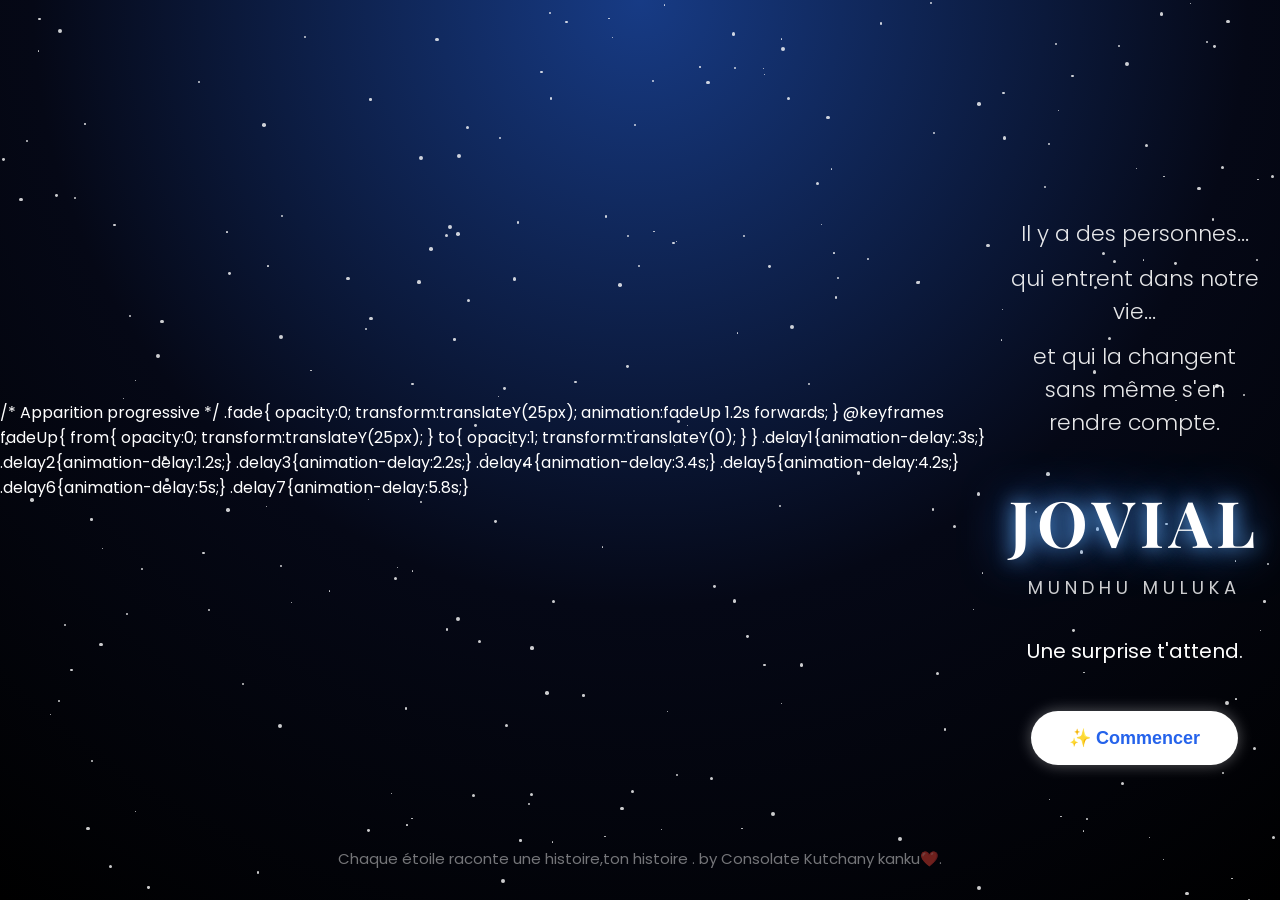
<file: index.html>
<!DOCTYPE html>
<html lang="fr">

<head>
<meta charset="UTF-8">
<meta name="viewport" content="width=device-width, initial-scale=1.0">

<title>Pour Jovial</title>

<link href="https://fonts.googleapis.com/css2?family=Poppins:wght@300;400;600&family=Playfair+Display:wght@700&display=swap" rel="stylesheet">
/* Apparition progressive */

.fade{

opacity:0;

transform:translateY(25px);

animation:fadeUp 1.2s forwards;

}

@keyframes fadeUp{

from{

opacity:0;

transform:translateY(25px);

}

to{

opacity:1;

transform:translateY(0);

}

}

.delay1{animation-delay:.3s;}

.delay2{animation-delay:1.2s;}

.delay3{animation-delay:2.2s;}

.delay4{animation-delay:3.4s;}

.delay5{animation-delay:4.2s;}

.delay6{animation-delay:5s;}

.delay7{animation-delay:5.8s;}

<style>

*{
margin:0;
padding:0;
box-sizing:border-box;
}

html,body{

width:100%;
height:100%;
overflow:hidden;

}

body{

display:flex;
justify-content:center;
align-items:center;

background:
radial-gradient(circle at top,#173b85,#050816 55%,#000000);

font-family:"Poppins",sans-serif;

color:white;

position:relative;

}

/* ---------- ÉTOILES ---------- */

.star{

position:absolute;

width:1.4px;

height:1.4px;

background:white;

border-radius:50%;

opacity:.8;

animation:twinkle 4s infinite;

}

@keyframes twinkle{

0%{
opacity:.2;
transform:scale(.8);
}

50%{
opacity:1;
transform:scale(1.3);
}

100%{
opacity:.2;
transform:scale(.8);
}

}

/* ---------- CONTENU ---------- */

.container{

text-align:center;

z-index:10;

padding:20px;

max-width:700px;

margin-top:70px;

}
h2{

font-weight:300;

font-size:22px;

margin:12px 0;

opacity:.9;

}

h1{

font-family:"Playfair Display",serif;

font-size:64px;

margin-top:40px;

letter-spacing:5px;

text-shadow:

0 0 20px #66b3ff,

0 0 50px #3b82f6;

}

small{

display:block;

margin-top:10px;

font-size:18px;

letter-spacing:5px;

opacity:.8;

}

p{

margin-top:35px;

font-size:20px;

}

button{

margin-top:45px;

padding:16px 38px;

border:none;

border-radius:40px;

font-size:18px;

font-weight:600;

background:white;

color:#2563eb;

cursor:pointer;

transition:all .35s ease;

box-shadow:0 0 15px rgba(255,255,255,.35);

}

button:hover{

transform:translateY(-3px) scale(1.05);

box-shadow:
0 0 20px rgba(255,255,255,.6),
0 0 40px rgba(59,130,246,.5);

}

button:active{

transform:scale(.97);

}

.footer{

position:absolute;

bottom:30px;

width:100%;

text-align:center;

opacity:.45;

font-size:15px;

}
/* Transition vers la suite */

body.fade-out{

opacity:0;

transition:opacity 1.2s ease;

}

/* ========================= */
/* ÉTOILE FILANTE */
/* ========================= */

.shooting-star{

position:absolute;

top:-10%;

left:-20%;

width:180px;

height:2px;

background:linear-gradient(to right,white,transparent);

transform:rotate(35deg);

opacity:0;

animation:shootingStar 8s linear infinite;

z-index:2;

}

@keyframes shootingStar{

0%{

transform:translate(-200px,-200px) rotate(35deg);

opacity:0;

}

10%{

opacity:1;

}

20%{

transform:translate(120vw,80vh) rotate(35deg);

opacity:0;

}

100%{

opacity:0;

}

}

</style>

</head>

<body>
    
<script>
    
// Bouton Commencer

document.addEventListener("DOMContentLoaded",()=>{

const btn=document.getElementById("startButton");

btn.addEventListener("click",()=>{

document.body.classList.add("fade-out");
setTimeout(()=>{

window.location.href="page2.html";

},1200);

});

});

for(let i=0;i<250;i++){

const star=document.createElement("div");

star.className="star";

star.style.left=Math.random()*100+"%";

star.style.top=Math.random()*100+"%";

star.style.animationDelay=Math.random()*3+"s";

star.style.width=(Math.random()*3+1)+"px";

star.style.height=star.style.width;

document.body.appendChild(star);

}

</script>

<div class="shooting-star"></div>

<div class="container">

<h2 class="fade delay1">Il y a des personnes...</h2>

<h2 class="fade delay2">qui entrent dans notre vie...</h2>

<h2 class="fade delay3">et qui la changent sans même s'en rendre compte.</h2>

<h1 class="fade delay4">JOVIAL</h1>

<small class="fade delay5">MUNDHU MULUKA</small>

<p class="fade delay6">Une surprise t'attend.</p>

<button id="startButton" class="fade delay7">
✨ Commencer
</button>

</div>

<div class="footer">

Chaque étoile raconte une histoire,ton histoire .
by Consolate Kutchany kanku❤️.
</div>

</body>

</html>
</file>
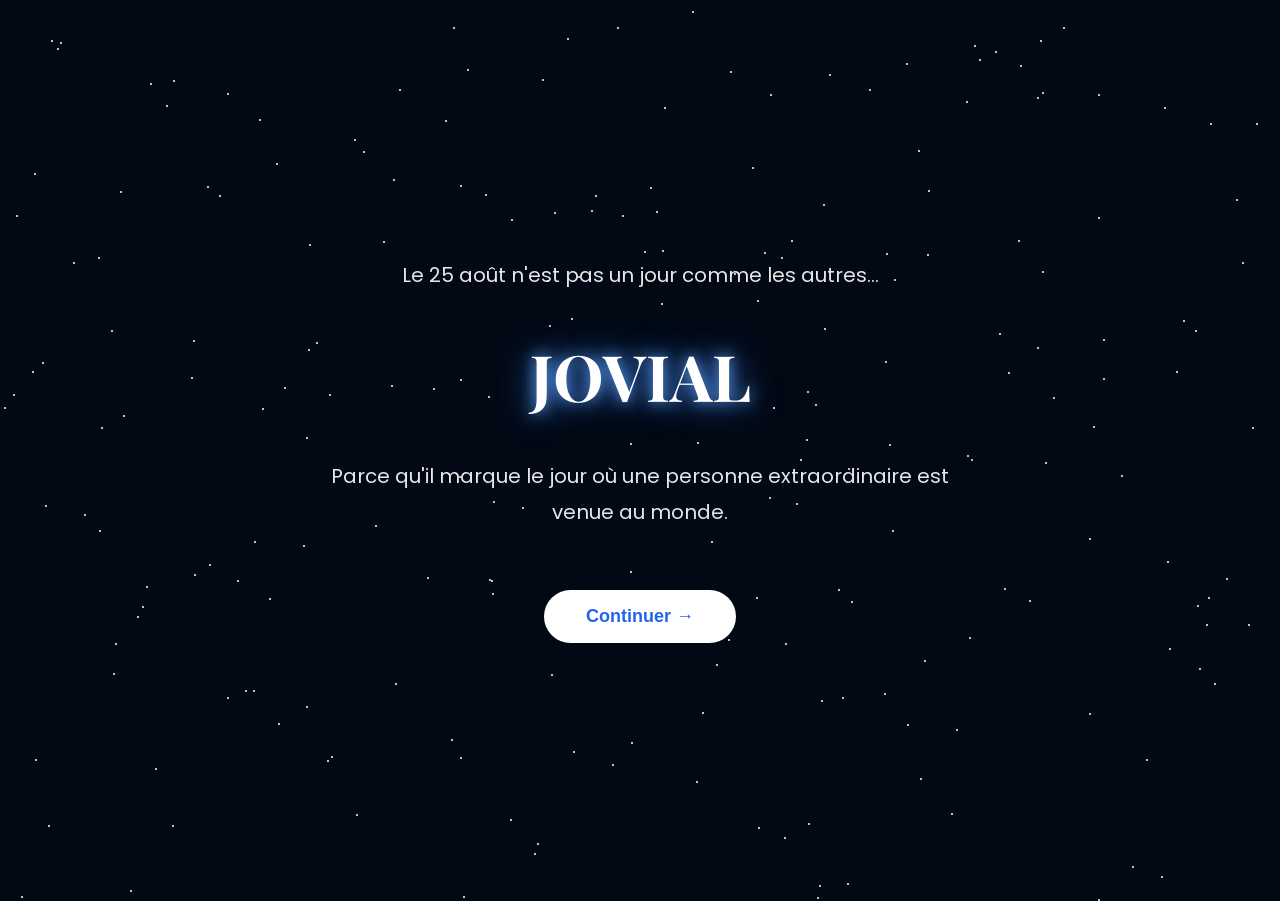
<file: page2.html>
<!DOCTYPE html>
<html lang="fr">
<head>
<meta charset="UTF-8">
<meta name="viewport" content="width=device-width, initial-scale=1.0">

<title>Pour Jovial</title>

<link href="https://fonts.googleapis.com/css2?family=Poppins:wght@300;400;600&family=Playfair+Display:wght@700&display=swap" rel="stylesheet">

<style>

*{
margin:0;
padding:0;
box-sizing:border-box;
}

body{
background:#020814;
color:white;
font-family:"Poppins",sans-serif;
height:100vh;
display:flex;
justify-content:center;
align-items:center;
overflow:hidden;
position:relative;
}

/* Étoiles */

.star{
position:absolute;
width:2px;
height:2px;
background:white;
border-radius:50%;
animation:twinkle 4s infinite;
}

@keyframes twinkle{
0%{opacity:.2;}
50%{opacity:1;}
100%{opacity:.2;}
}

/* Contenu */

.container{
text-align:center;
padding:30px;
max-width:700px;
animation:fade 2s ease;
}

@keyframes fade{
from{
opacity:0;
transform:translateY(30px);
}
to{
opacity:1;
transform:translateY(0);
}
}

h2{
font-weight:300;
font-size:28px;
margin-bottom:25px;
}

h1{
font-family:"Playfair Display",serif;
font-size:64px;
margin:40px 0;
text-shadow:
0 0 15px #60a5fa,
0 0 35px #3b82f6;
}

p{
font-size:20px;
line-height:1.8;
opacity:.9;
}

button{

margin-top:60px;

padding:16px 42px;

border:none;

border-radius:40px;

background:white;

color:#2563eb;

font-size:18px;

font-weight:600;

cursor:pointer;

}

</style>

</head>

<body>

<script>

for(let i=0;i<220;i++){

const star=document.createElement("div");

star.className="star";

star.style.left=Math.random()*100+"%";

star.style.top=Math.random()*100+"%";

star.style.animationDelay=Math.random()*4+"s";

document.body.appendChild(star);

}

</script>

<div class="container">

<p>

Le 25 août n'est pas un jour comme les autres...

</p>

<h1>

JOVIAL

</h1>

<p>

Parce qu'il marque le jour où une personne extraordinaire est venue au monde.

</p>

<button onclick="window.location.href='page3.html'">

Continuer →

</button>

</div>

</body>

</html>
</file>
